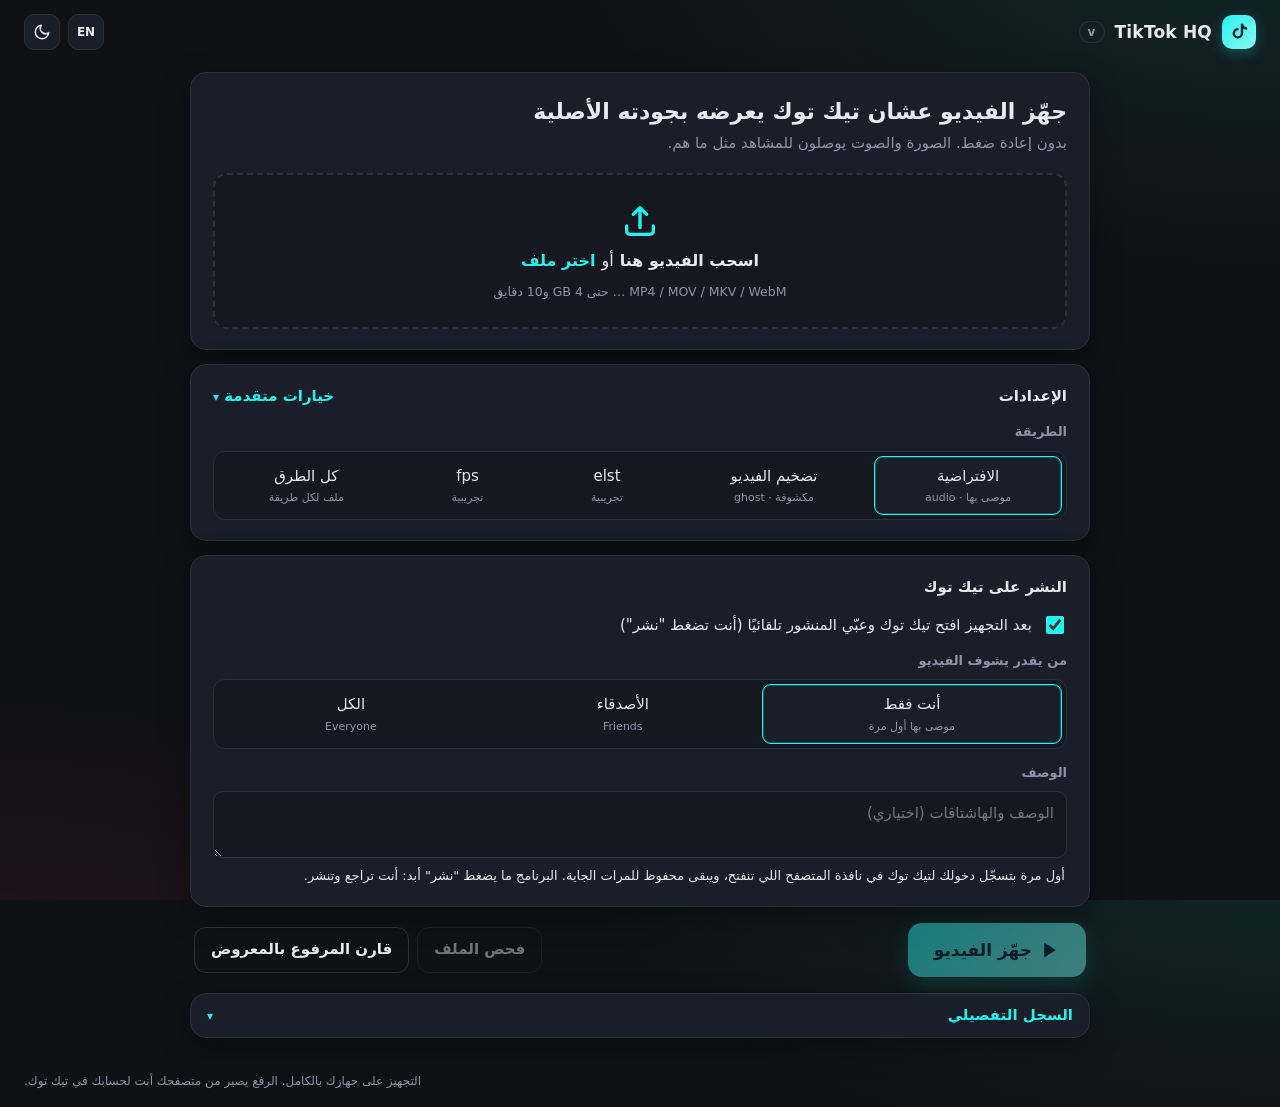
<file: tiktok-hq/ui/index.html>
<!doctype html>
<html lang="ar" dir="rtl" data-theme="dark">
<head>
<meta charset="utf-8">
<meta name="viewport" content="width=device-width, initial-scale=1">
<title>TikTok HQ</title>
<link rel="stylesheet" href="app.css">
</head>
<body>
<div id="app" class="app">

  <header class="topbar">
    <div class="brand">
      <span class="logo" aria-hidden="true">
        <svg viewBox="0 0 24 24" width="22" height="22"><path d="M14 3v10.4a3.2 3.2 0 1 1-2.6-3.14V7.6A5.8 5.8 0 1 0 16.6 13.4V8.2c1.2.9 2.6 1.4 4.2 1.4V7c-2.3 0-4.2-1.9-4.2-4z" fill="currentColor"/></svg>
      </span>
      <span class="brand-name">TikTok HQ</span>
      <span class="badge" id="version">v</span>
    </div>
    <div class="topbar-actions">
      <button class="icon-btn" id="btn-lang" title="English / عربي" type="button"><span id="lang-label">EN</span></button>
      <button class="icon-btn" id="btn-theme" title="Theme" type="button" aria-label="theme">
        <svg class="ico-sun" viewBox="0 0 24 24" width="18" height="18"><circle cx="12" cy="12" r="4" fill="none" stroke="currentColor" stroke-width="2"/><path d="M12 2v2m0 16v2M2 12h2m16 0h2M4.9 4.9l1.4 1.4m11.4 11.4 1.4 1.4M4.9 19.1l1.4-1.4m11.4-11.4 1.4-1.4" stroke="currentColor" stroke-width="2" stroke-linecap="round"/></svg>
        <svg class="ico-moon" viewBox="0 0 24 24" width="18" height="18"><path d="M21 12.8A9 9 0 1 1 11.2 3a7 7 0 0 0 9.8 9.8z" fill="none" stroke="currentColor" stroke-width="2" stroke-linejoin="round"/></svg>
      </button>
    </div>
  </header>

  <main class="main">

    <!-- hero / drop zone -->
    <section class="card hero" id="hero">
      <h1 class="title" data-i18n="title">جهّز الفيديو عشان تيك توك يعرضه بجودته الأصلية</h1>
      <p class="subtitle" data-i18n="subtitle">بدون إعادة ضغط. الصورة والصوت يوصلون للمشاهد مثل ما هم.</p>

      <div class="drop" id="drop" tabindex="0" data-i18n-aria="drop_title" aria-label="اسحب الفيديو هنا">
        <div class="drop-inner" id="drop-empty">
          <svg viewBox="0 0 24 24" width="40" height="40" aria-hidden="true"><path d="M12 16V4m0 0 4 4m-4-4-4 4" fill="none" stroke="currentColor" stroke-width="2" stroke-linecap="round" stroke-linejoin="round"/><path d="M4 15v3a2 2 0 0 0 2 2h12a2 2 0 0 0 2-2v-3" fill="none" stroke="currentColor" stroke-width="2" stroke-linecap="round"/></svg>
          <div class="drop-text">
            <strong data-i18n="drop_title">اسحب الفيديو هنا</strong>
            <span data-i18n="drop_or">أو</span>
            <button class="link-btn" id="btn-pick" type="button" data-i18n="drop_pick">اختر ملف</button>
          </div>
          <small class="muted" data-i18n="drop_hint">MP4 / MOV / MKV / WebM … حتى 4 GB و10 دقايق</small>
        </div>

        <div class="filecard hidden" id="filecard">
          <div class="thumb" aria-hidden="true">
            <svg viewBox="0 0 24 24" width="28" height="28"><rect x="3" y="5" width="18" height="14" rx="3" fill="none" stroke="currentColor" stroke-width="2"/><path d="m10 9 5 3-5 3z" fill="currentColor"/></svg>
          </div>
          <div class="filemeta">
            <div class="filename" id="f-name">—</div>
            <div class="filespecs" id="f-specs">—</div>
            <div class="plan" id="f-plan"></div>
          </div>
          <button class="icon-btn small" id="btn-clear" type="button" title="×" aria-label="clear">
            <svg viewBox="0 0 24 24" width="16" height="16"><path d="M6 6l12 12M18 6 6 18" stroke="currentColor" stroke-width="2" stroke-linecap="round"/></svg>
          </button>
        </div>
      </div>
    </section>

    <!-- options -->
    <section class="card" id="options">
      <div class="row between">
        <h2 class="h2" data-i18n="options">الإعدادات</h2>
        <button class="link-btn" id="btn-advanced" type="button" aria-expanded="false" aria-controls="advanced"><span data-i18n="advanced">خيارات متقدمة</span> <span class="chev">▾</span></button>
      </div>

      <div class="field">
        <label class="label" data-i18n="method">الطريقة</label>
        <div class="segmented" id="method" role="radiogroup">
          <button type="button" role="radio" aria-checked="true" data-value="audio" class="seg active"><span data-i18n="m_audio">الافتراضية</span><small data-i18n="m_audio_s">audio · موصى بها</small></button>
          <button type="button" role="radio" aria-checked="false" data-value="ghost" class="seg"><span data-i18n="m_ghost">تضخيم الفيديو</span><small data-i18n="m_ghost_s">ghost · مكشوفة</small></button>
          <button type="button" role="radio" aria-checked="false" data-value="elst" class="seg"><span data-i18n="m_elst">elst</span><small data-i18n="m_elst_s">تجريبية</small></button>
          <button type="button" role="radio" aria-checked="false" data-value="fps" class="seg"><span data-i18n="m_fps">fps</span><small data-i18n="m_fps_s">تجريبية</small></button>
          <button type="button" role="radio" aria-checked="false" data-value="all" class="seg"><span data-i18n="m_all">كل الطرق</span><small data-i18n="m_all_s">ملف لكل طريقة</small></button>
        </div>
        <p class="hint warn hidden" id="ghost-warn" data-i18n="ghost_warn">تيك توك يكشف هذي الطريقة من أغسطس 2026 (المنشور يصير خاص). للتجربة بس.</p>
      </div>

      <div class="advanced hidden" id="advanced">
        <div class="field">
          <label class="label" data-i18n="tags">التوقيع داخل الملف</label>
          <div class="segmented" id="tags" role="radiogroup">
            <button type="button" role="radio" aria-checked="true" data-value="replica" class="seg active"><span data-i18n="t_replica">برنامج مونتاج</span><small>replica</small></button>
            <button type="button" role="radio" aria-checked="false" data-value="plain" class="seg"><span data-i18n="t_plain">ffmpeg قديم</span><small>plain</small></button>
          </div>
        </div>
        <div class="field">
          <label class="check"><input type="checkbox" id="force"> <span data-i18n="force">إعادة ضغط إجبارية (بس إذا تيك توك أعاد ضغط ملفك)</span></label>
        </div>
        <div class="field">
          <label class="label" data-i18n="outdir">مجلد الناتج</label>
          <div class="row">
            <input class="input" id="outdir" type="text" data-i18n-ph="outdir_ph" placeholder="فاضي = بجانب الفيديو الأصلي">
            <button class="btn ghost" id="btn-outdir" type="button" data-i18n="choose">اختر</button>
          </div>
        </div>
      </div>
    </section>

    <!-- posting on TikTok (hand-over: the app fills the form, the user presses Post) -->
    <section class="card" id="post-opts">
      <h2 class="h2" data-i18n="post_title">النشر على تيك توك</h2>
      <div class="field">
        <label class="check"><input type="checkbox" id="auto-upload" checked> <span data-i18n="auto_upload">بعد التجهيز افتح تيك توك وعبّي المنشور تلقائيًا (أنت تضغط "نشر")</span></label>
      </div>
      <div id="post-fields">
        <div class="field">
          <label class="label" data-i18n="privacy">من يقدر يشوف الفيديو</label>
          <div class="segmented" id="privacy" role="radiogroup">
            <button type="button" role="radio" aria-checked="true" data-value="only_me" class="seg active"><span data-i18n="p_only_me">أنت فقط</span><small data-i18n="p_only_me_s">موصى بها أول مرة</small></button>
            <button type="button" role="radio" aria-checked="false" data-value="friends" class="seg"><span data-i18n="p_friends">الأصدقاء</span><small>Friends</small></button>
            <button type="button" role="radio" aria-checked="false" data-value="everyone" class="seg"><span data-i18n="p_everyone">الكل</span><small>Everyone</small></button>
          </div>
        </div>
        <div class="field">
          <label class="label" for="caption" data-i18n="caption">الوصف</label>
          <textarea class="textarea" id="caption" dir="auto" rows="2" maxlength="2200" data-i18n-ph="caption_ph" placeholder="الوصف والهاشتاقات (اختياري)"></textarea>
        </div>
        <p class="hint" data-i18n="post_hint">أول مرة بتسجّل دخولك لتيك توك في نافذة المتصفح اللي تنفتح، ويبقى محفوظ للمرات الجاية. البرنامج ما يضغط "نشر" أبد: أنت تراجع وتنشر.</p>
        <p class="hint warn hidden" id="no-browser" data-i18n="no_browser_hint">ما لقينا Google Chrome على الجهاز، والنشر التلقائي يحتاجه (أو Microsoft Edge إذا ما فيه كروم).</p>
      </div>
    </section>

    <!-- action -->
    <section class="actions">
      <button class="btn primary big" id="btn-prepare" type="button" disabled>
        <svg viewBox="0 0 24 24" width="20" height="20" aria-hidden="true"><path d="M5 3l14 9-14 9z" fill="currentColor"/></svg>
        <span data-i18n="prepare">جهّز الفيديو</span>
      </button>
      <div class="tools">
        <button class="btn ghost" id="btn-check" type="button" disabled data-i18n="check">فحص الملف</button>
        <button class="btn ghost" id="btn-compare" type="button" data-i18n="compare">قارن المرفوع بالمعروض</button>
      </div>
    </section>

    <!-- progress -->
    <section class="card hidden" id="progress">
      <div class="stepper">
        <div class="step" data-step="1"><span class="dot"></span><span data-i18n="s1">تجهيز</span></div>
        <div class="step" data-step="2"><span class="dot"></span><span data-i18n="s2">تعديل الحاوية</span></div>
        <div class="step" data-step="3"><span class="dot"></span><span data-i18n="s3">تحقق</span></div>
      </div>
      <div class="bar"><div class="fill" id="bar-fill"></div></div>
      <div class="status" id="status" dir="ltr"></div>
    </section>

    <!-- result -->
    <section class="card result hidden" id="result">
      <div class="result-head">
        <span class="okmark" aria-hidden="true">
          <svg viewBox="0 0 24 24" width="22" height="22"><path d="m5 12 4 4L19 6" fill="none" stroke="currentColor" stroke-width="2.5" stroke-linecap="round" stroke-linejoin="round"/></svg>
        </span>
        <div>
          <h2 class="h2" data-i18n="done_title">تم. الملف جاهز للرفع</h2>
          <div class="outputs" id="outputs"></div>
        </div>
        <div class="head-actions">
          <button class="btn primary hidden" id="btn-upload" type="button" data-i18n="upload_now">جهّز المنشور على تيك توك</button>
          <button class="btn" id="btn-open" type="button" data-i18n="open_folder">افتح المجلد</button>
        </div>
      </div>
      <ol class="steps">
        <li data-i18n="n1">ارفعه من متصفح الكمبيوتر (tiktok.com/upload أو TikTok Studio)، مو من تطبيق الجوال.</li>
        <li data-i18n="n2">خلّ خيار الرفع بجودة عالية (HD) مفعّل.</li>
        <li data-i18n="n3">لا تسوي أي تعديل أو قص أو صوت داخل تيك توك.</li>
        <li data-i18n="n4">انشره أول شي بخصوصية (Only you) وانتظر 5 دقايق.</li>
        <li data-i18n="n5">تأكد من الجودة من جهاز أو حساب ثاني، أو من بوت الفحص، ثم خلّه للكل.</li>
      </ol>
    </section>

    <!-- upload to TikTok: status -->
    <section class="card upload hidden" id="upload" data-state="" aria-live="polite">
      <div class="result-head">
        <span class="upmark" aria-hidden="true">
          <svg viewBox="0 0 24 24" width="22" height="22"><path d="M14 3v10.4a3.2 3.2 0 1 1-2.6-3.14V7.6A5.8 5.8 0 1 0 16.6 13.4V8.2c1.2.9 2.6 1.4 4.2 1.4V7c-2.3 0-4.2-1.9-4.2-4z" fill="currentColor"/></svg>
        </span>
        <div>
          <h2 class="h2" id="up-title">—</h2>
          <p class="up-text" id="up-text" dir="auto"></p>
          <p class="muted up-file" id="up-file" dir="auto"></p>
        </div>
        <div class="head-actions">
          <button class="btn ghost" id="btn-up-stop" type="button" data-i18n="up_stop">إيقاف</button>
          <button class="btn hidden" id="btn-up-retry" type="button" data-i18n="up_retry">حاول مرة ثانية</button>
          <button class="btn ghost hidden" id="btn-up-debug" type="button" data-i18n="up_debug">ملفات التشخيص</button>
        </div>
      </div>
      <div class="stepper up-steps">
        <div class="step" data-up="1"><span class="dot"></span><span data-i18n="u1">فتح المتصفح</span></div>
        <div class="step" data-up="2"><span class="dot"></span><span data-i18n="u2">تسجيل الدخول</span></div>
        <div class="step" data-up="3"><span class="dot"></span><span data-i18n="u3">رفع الملف</span></div>
        <div class="step" data-up="4"><span class="dot"></span><span data-i18n="u4">الوصف والخصوصية</span></div>
        <div class="step" data-up="5"><span class="dot"></span><span data-i18n="u5">ضغطتك على "نشر"</span></div>
      </div>
    </section>

    <!-- verdict (compare) -->
    <section class="card verdict hidden" id="verdict">
      <div class="verdict-badge" id="verdict-badge">—</div>
      <p class="verdict-text" id="verdict-text"></p>
    </section>

    <!-- error -->
    <section class="card error hidden" id="error">
      <div class="result-head">
        <span class="errmark" aria-hidden="true">
          <svg viewBox="0 0 24 24" width="22" height="22"><path d="M12 8v5m0 3.5v.5M10.3 3.9 2.6 17.2A2 2 0 0 0 4.3 20h15.4a2 2 0 0 0 1.7-2.8L13.7 3.9a2 2 0 0 0-3.4 0z" fill="none" stroke="currentColor" stroke-width="2" stroke-linecap="round" stroke-linejoin="round"/></svg>
        </span>
        <div>
          <h2 class="h2" data-i18n="err_title">ما اكتمل</h2>
          <p class="muted" id="error-text" dir="auto"></p>
        </div>
      </div>
    </section>

    <!-- log -->
    <section class="card log-card" id="log-card">
      <button class="row between link-btn wide" id="btn-log" type="button" aria-expanded="false" aria-controls="log">
        <span data-i18n="log">السجل التفصيلي</span><span class="chev" id="log-chev">▾</span>
      </button>
      <pre class="log hidden" id="log" dir="ltr"></pre>
    </section>

  </main>

  <footer class="foot">
    <span class="muted" id="tools-line"></span>
    <span class="muted" data-i18n="foot">التجهيز على جهازك بالكامل. الرفع يصير من متصفحك أنت لحسابك في تيك توك.</span>
  </footer>

  <div class="toast hidden" id="toast" dir="auto" role="status" aria-live="polite"></div>
</div>
<script src="app.js"></script>
</body>
</html>
</file>
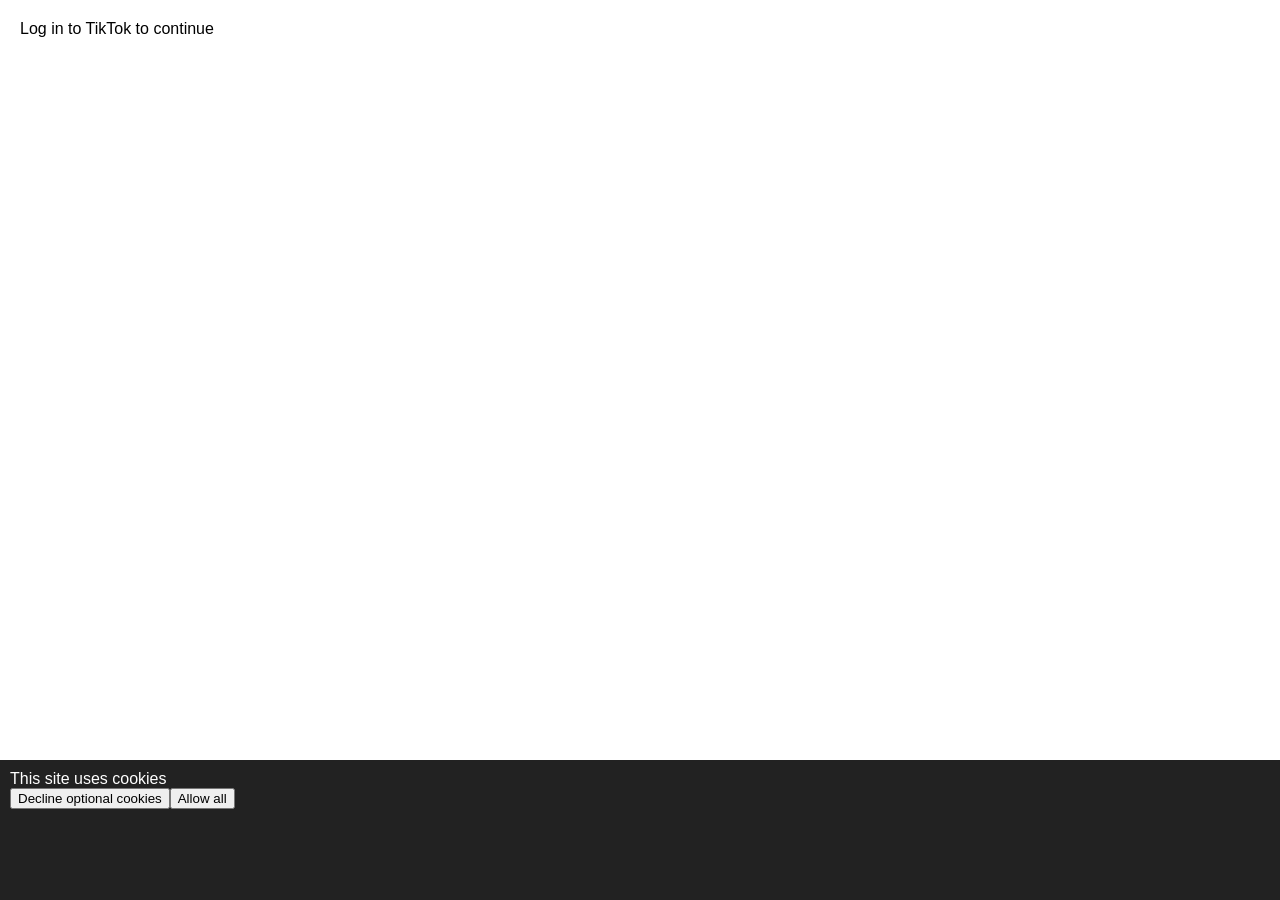
<file: tiktok-hq/tests/fixtures/mock_studio.html>
<!doctype html>
<!-- Test double of the TikTok Studio upload page (structure modelled on the selectors open-source
     uploaders use in 2026). Used by tests and the CI self-test; never shipped as a real target.
     Every press of the Post button is logged ("post-click"): the app must never press it, the user does.
     window.__form() reads the filled form; window.__simulateUserPost() stands in for the user's own
     Post + "Post now" (the tests call it to check that the app notices a finished post).
     ?noprivate=1 removes the "Only you" choice (the app must then stop before the hand-over). -->
<html lang="en">
<head>
<meta charset="utf-8">
<title>Mock TikTok Studio upload</title>
<style>
  body { font-family: sans-serif; margin: 0; padding: 20px 20px 140px; }
  .hidden { display: none !important; }
  #drop { border: 2px dashed #aaa; padding: 30px; text-align: center; }
  .public-DraftEditor-content { border: 1px solid #999; min-height: 40px; padding: 6px; }
  [role=listbox] { border: 1px solid #333; background: #fff; position: absolute; z-index: 5; }
  [role=option] { padding: 6px 14px; cursor: pointer; }
  .modal { position: fixed; inset: 0; background: rgba(0,0,0,.4); display: flex; align-items: center; justify-content: center; z-index: 50; }
  .modal > div { background: #fff; padding: 24px; }
  tiktok-cookie-banner { position: fixed; left: 0; right: 0; bottom: 0; height: 120px; background: #222; color: #fff; z-index: 40; display: block; padding: 10px; }
  #postbar { margin-top: 40px; }
  button[data-disabled="true"] { opacity: .4; }
</style>
</head>
<body>
<div id="root">
  <div id="login" >Log in to TikTok to continue</div>
  <div id="studio" class="hidden">
    <h1>Upload video</h1>
    <div id="drop">Select video to upload <input type="file" accept="video/*" id="file" style="display:none"></div>
    <div id="progress" class="hidden">Uploading <span id="pct">0%</span></div>
    <div id="details" class="hidden">
      <div class="resolution-label-text">1080p</div>
      <label>Description</label>
      <div class="public-DraftEditor-content" contenteditable="true" id="caption"></div>
      <div data-e2e="video_visibility_container" style="position:relative; margin-top: 16px;">
        <span>Who can watch this video</span>
        <button role="combobox" aria-expanded="false" id="vis"><span id="visval">Everyone</span></button>
        <div role="listbox" id="opts" class="hidden">
          <div role="option">Everyone</div>
          <div role="option">Friends</div>
          <div role="option">Only you</div>
        </div>
      </div>
    </div>
    <div id="postbar">
      <button data-e2e="post_video_button" data-disabled="true" class="TUXButton--primary" id="post"><div>Post</div></button>
    </div>
    <div id="done" class="hidden">Your video has been uploaded</div>
  </div>
</div>
<tiktok-cookie-banner id="cookies">This site uses cookies
  <div class="button-wrapper"><button id="decline">Decline optional cookies</button><button id="allow">Allow all</button></div>
</tiktok-cookie-banner>
<script>
  window.__posted = null;
  window.__events = [];
  const $ = (id) => document.getElementById(id);
  const log = (e) => window.__events.push(e);
  // "user logs in" after a short while
  setTimeout(() => { $('login').classList.add('hidden'); $('studio').classList.remove('hidden'); log('login'); }, 1500);
  $('decline').addEventListener('click', () => { $('cookies').remove(); log('cookies-declined'); });
  $('allow').addEventListener('click', () => { $('cookies').remove(); log('cookies-allowed'); });
  $('file').addEventListener('change', () => {
    const f = $('file').files[0];
    if (!f) return;
    log('file:' + f.name + ':' + f.size);
    $('progress').classList.remove('hidden');
    let p = 0;
    const t = setInterval(() => {
      p += 25; $('pct').textContent = p + '%';
      if (p >= 100) {
        clearInterval(t);
        $('progress').classList.add('hidden');
        $('details').classList.remove('hidden');
        $('caption').textContent = f.name.replace(/\.[^.]+$/, '');   // TikTok pre-fills the file name
        $('post').setAttribute('data-disabled', 'false');
        // a pop-up that covers the page until dismissed
        const m = document.createElement('div');
        m.className = 'modal'; m.id = 'splitmodal';
        m.innerHTML = '<div>Turn on automatic content checks?<br><button id="notnow"><div>Not now</div></button> <button id="turnon">Turn on</button></div>';
        document.body.appendChild(m);
        $('notnow').addEventListener('click', () => { m.remove(); log('not-now'); });
        $('turnon').addEventListener('click', () => { m.remove(); log('turn-on'); });
      }
    }, 300);
  });
  if (/[?&]noprivate=1/.test(location.search)) {
    for (const o of document.querySelectorAll('[role=option]')) { if (o.textContent === 'Only you') o.remove(); }
  }
  window.__form = () => {
    const f = $('file').files[0];
    return { caption: $('caption').innerText, privacy: $('visval').textContent, file: f ? f.name : null,
             size: f ? f.size : 0, postEnabled: $('post').getAttribute('data-disabled') === 'false',
             marked: $('post').hasAttribute('data-tiktokhq-ready') };
  };
  const finishPost = () => {
    window.__posted = { caption: $('caption').innerText, privacy: $('visval').textContent, file: $('file').files[0].name, size: $('file').files[0].size };
    $('details').classList.add('hidden'); $('postbar').classList.add('hidden'); $('drop').classList.add('hidden');
    $('done').classList.remove('hidden');
  };
  window.__simulateUserPost = () => { finishPost(); log('user-posted'); return true; };
  $('vis').addEventListener('click', () => {
    const open = $('opts').classList.toggle('hidden') === false;
    $('vis').setAttribute('aria-expanded', open ? 'true' : 'false');
  });
  for (const o of document.querySelectorAll('[role=option]')) {
    o.addEventListener('click', () => { $('visval').textContent = o.textContent; $('opts').classList.add('hidden'); $('vis').setAttribute('aria-expanded', 'false'); log('vis:' + o.textContent); });
  }
  $('post').addEventListener('click', (ev) => {
    log('post-click');
    if ($('post').getAttribute('data-disabled') === 'true') { log('post-while-disabled'); return; }
    const m = document.createElement('div');
    m.className = 'modal';
    m.innerHTML = '<div>Continue to post?<br><button id="cancelpost">Cancel</button> <button id="postnow"><div>Post now</div></button></div>';
    document.body.appendChild(m);
    $('cancelpost').addEventListener('click', () => { m.remove(); log('cancel'); });
    $('postnow').addEventListener('click', () => { m.remove(); finishPost(); log('posted'); });
  });
</script>
</body>
</html>
</file>
<file: tiktok-hq/ui/app.css>
/* TikTok HQ - modern UI. No external assets (works offline inside the app). */

:root {
  --bg: #0f1115;
  --bg-2: #151821;
  --card: #1a1e29;
  --card-2: #20253200;
  --border: #2a3040;
  --text: #e8eaf0;
  --muted: #8d94a6;
  --accent: #25f4ee;        /* tiktok cyan */
  --accent-2: #fe2c55;      /* tiktok pink */
  --accent-ink: #06202a;
  --ok: #3ddc84;
  --warn: #ffb020;
  --err: #ff5a6a;
  --accent-line: #25f4ee;   /* borders / focus of active controls */
  --accent-text: #25f4ee;   /* links and info chips */
  --shadow: 0 10px 30px rgba(0, 0, 0, .35);
  --radius: 16px;
  --font: system-ui, -apple-system, "Segoe UI", "SF Pro Text", "Noto Sans Arabic", "Tahoma", sans-serif;
  --mono: ui-monospace, "Cascadia Mono", "SF Mono", Menlo, Consolas, monospace;
}
:root[data-theme="light"] {
  --bg: #f3f4f8;
  --bg-2: #ffffff;
  --card: #ffffff;
  --border: #e1e4ec;
  --text: #171a22;
  --muted: #6b7280;
  --accent-ink: #063a40;
  --accent-line: #0b8a86;
  --accent-text: #0b7a77;
  --ok: #15803d;
  --warn: #b45309;
  --err: #dc2626;
  --shadow: 0 10px 30px rgba(20, 30, 60, .08);
}

* { box-sizing: border-box; }
html, body { height: 100%; }
body {
  margin: 0;
  font-family: var(--font);
  font-size: 15px;
  line-height: 1.55;
  color: var(--text);
  background: radial-gradient(1200px 600px at 100% -10%, rgba(37, 244, 238, .10), transparent 60%),
              radial-gradient(900px 500px at 0% 110%, rgba(254, 44, 85, .10), transparent 60%),
              var(--bg);
  font-variant-numeric: tabular-nums;
  -webkit-font-smoothing: antialiased;
  user-select: none;
}
button, input, textarea { font: inherit; color: inherit; }
button { cursor: pointer; }
.hidden { display: none !important; }
.muted { color: var(--muted); }

.app { min-height: 100%; display: flex; flex-direction: column; }
.main { flex: 1; width: min(900px, 100% - 48px); margin: 0 auto; padding: 8px 0 24px; display: flex; flex-direction: column; gap: 14px; }

/* top bar */
.topbar { display: flex; align-items: center; justify-content: space-between; padding: 14px 24px; }
.brand { display: flex; align-items: center; gap: 10px; font-weight: 700; font-size: 17px; letter-spacing: .2px; }
.logo { display: inline-grid; place-items: center; width: 34px; height: 34px; border-radius: 10px; color: var(--accent-ink);
  background: linear-gradient(135deg, var(--accent), #8ef7f3); box-shadow: 0 4px 14px rgba(37, 244, 238, .25); }
.badge { font-size: 12px; font-weight: 600; color: var(--muted); border: 1px solid var(--border); border-radius: 999px; padding: 1px 8px; direction: ltr; }
.topbar-actions { display: flex; gap: 8px; }
.icon-btn { display: inline-grid; place-items: center; width: 36px; height: 36px; border-radius: 10px; border: 1px solid var(--border); background: var(--card); color: var(--text); transition: background .15s, transform .1s; }
.icon-btn:hover { background: var(--bg-2); }
.icon-btn:active { transform: scale(.96); }
.icon-btn.small { width: 30px; height: 30px; border-radius: 8px; }
#lang-label { font-size: 12px; font-weight: 700; }
:root[data-theme="light"] .ico-moon, :root[data-theme="dark"] .ico-sun { display: none; }

/* cards */
.card { background: var(--card); border: 1px solid var(--border); border-radius: var(--radius); padding: 20px 22px; box-shadow: var(--shadow); }
.h2 { font-size: 15px; font-weight: 700; margin: 0; }
.row { display: flex; align-items: center; gap: 10px; }
.row.between { justify-content: space-between; }
.wide { width: 100%; }

/* hero */
.hero { padding-top: 24px; }
.title { font-size: 22px; font-weight: 800; margin: 0 0 4px; line-height: 1.4; }
.subtitle { margin: 0 0 18px; color: var(--muted); }

.drop { position: relative; border: 2px dashed var(--border); border-radius: 14px; padding: 26px 20px; text-align: center; transition: border-color .15s, background .15s; background: var(--bg-2); outline: none; }
.drop:hover, .drop:focus-visible { border-color: var(--accent-line); }
.drop.over { border-color: var(--accent-line); background: rgba(37, 244, 238, .07); }
.drop.has-file { padding: 14px 16px; text-align: start; border-style: solid; }
.drop-inner { display: flex; flex-direction: column; align-items: center; gap: 8px; color: var(--muted); }
.drop-inner svg { color: var(--accent-text); }
.drop-text { display: flex; gap: 6px; align-items: baseline; color: var(--text); font-size: 16px; }
.link-btn { background: none; border: 0; padding: 0; color: var(--accent-text); font-weight: 600; }
.link-btn:hover { text-decoration: underline; }

.filecard { display: flex; align-items: center; gap: 14px; }
.thumb { flex: 0 0 52px; height: 52px; display: grid; place-items: center; border-radius: 12px; background: linear-gradient(135deg, rgba(37, 244, 238, .18), rgba(254, 44, 85, .18)); color: var(--text); }
.filemeta { flex: 1; min-width: 0; }
.filename { font-weight: 700; white-space: nowrap; overflow: hidden; text-overflow: ellipsis; direction: ltr; text-align: start; unicode-bidi: plaintext; -webkit-user-select: text; user-select: text; }
.filespecs { color: var(--muted); font-size: 13px; direction: ltr; text-align: start; unicode-bidi: plaintext; }
.plan { margin-top: 6px; font-size: 13px; display: flex; flex-wrap: wrap; gap: 6px; }
.chip { display: inline-flex; align-items: center; gap: 6px; padding: 2px 10px; border-radius: 999px; font-size: 12.5px; font-weight: 600; border: 1px solid var(--border); background: var(--card); unicode-bidi: plaintext; }
.chip.ok { color: var(--ok); border-color: rgba(61, 220, 132, .35); }
.chip.warn { color: var(--warn); border-color: rgba(255, 176, 32, .4); }
.chip.info { color: var(--accent-text); border-color: rgba(37, 244, 238, .35); }

/* options */
.field { margin-top: 14px; }
.label { display: block; font-size: 13px; font-weight: 600; color: var(--muted); margin-bottom: 8px; }
.segmented { display: flex; flex-wrap: wrap; gap: 6px; padding: 4px; border-radius: 12px; background: var(--bg-2); border: 1px solid var(--border); }
.seg { flex: 1 1 auto; min-width: 110px; display: flex; flex-direction: column; align-items: center; gap: 1px; padding: 8px 10px; border-radius: 9px; border: 1px solid transparent; background: transparent; transition: background .15s, border-color .15s; }
.seg small { font-size: 11px; color: var(--muted); direction: ltr; }
.seg:hover { background: var(--card); }
.seg.active { background: var(--card); border-color: var(--accent-line); box-shadow: 0 0 0 1px rgba(37, 244, 238, .25) inset; }
.hint { font-size: 13px; margin: 8px 2px 0; }
.hint.warn { color: var(--warn); }
.advanced { margin-top: 6px; padding-top: 4px; border-top: 1px dashed var(--border); }
.check { display: flex; align-items: center; gap: 10px; cursor: pointer; }
.check input { width: 18px; height: 18px; accent-color: var(--accent); }
.input { flex: 1; padding: 10px 12px; border-radius: 10px; border: 1px solid var(--border); background: var(--bg-2); color: var(--text); direction: ltr; text-align: start; }
.input:focus { outline: 2px solid rgba(37, 244, 238, .4); border-color: var(--accent-line); }
.chev { display: inline-block; transition: transform .15s; font-size: 12px; }
.open .chev, .chev.open { transform: rotate(180deg); }

/* buttons */
.btn { display: inline-flex; align-items: center; justify-content: center; gap: 8px; padding: 10px 16px; border-radius: 12px; border: 1px solid var(--border); background: var(--card); color: var(--text); font-weight: 600; transition: transform .1s, filter .15s, background .15s; }
.btn:hover { filter: brightness(1.08); }
.btn:active { transform: translateY(1px); }
.btn:disabled { opacity: .45; cursor: not-allowed; filter: none; transform: none; }
.btn.ghost { background: transparent; }
.btn.primary { border: 0; color: #06202a; background: linear-gradient(135deg, var(--accent), #7af5f0); box-shadow: 0 8px 22px rgba(37, 244, 238, .28); }
.btn.big { padding: 14px 26px; font-size: 17px; border-radius: 14px; }
.actions { display: flex; align-items: center; justify-content: space-between; gap: 12px; flex-wrap: wrap; padding: 2px 4px; }
.tools { display: flex; gap: 8px; flex-wrap: wrap; }

/* progress */
.stepper { display: flex; gap: 8px; margin-bottom: 14px; }
.step { flex: 1; display: flex; align-items: center; gap: 8px; padding: 8px 10px; border-radius: 10px; background: var(--bg-2); color: var(--muted); font-size: 13.5px; font-weight: 600; border: 1px solid var(--border); }
.step .dot { width: 10px; height: 10px; border-radius: 50%; background: var(--border); flex: 0 0 auto; }
.step.active { color: var(--text); border-color: var(--accent-line); }
.step.active .dot { background: var(--accent-line); box-shadow: 0 0 0 4px rgba(37, 244, 238, .2); animation: pulse 1.2s infinite; }
.step.done { color: var(--text); }
.step.done .dot { background: var(--ok); }
@keyframes pulse { 0%, 100% { box-shadow: 0 0 0 3px rgba(37, 244, 238, .2); } 50% { box-shadow: 0 0 0 7px rgba(37, 244, 238, .08); } }
.bar { height: 10px; border-radius: 999px; background: var(--bg-2); border: 1px solid var(--border); overflow: hidden; }
.fill { height: 100%; width: 0; border-radius: inherit; background: linear-gradient(90deg, var(--accent), var(--accent-2)); transition: width .25s ease; }
.fill.indeterminate { width: 35% !important; animation: slide 1.2s infinite ease-in-out; }
@keyframes slide { 0% { margin-inline-start: -35%; } 100% { margin-inline-start: 100%; } }
.status { margin-top: 10px; font-family: var(--mono); font-size: 12.5px; color: var(--muted); white-space: nowrap; overflow: hidden; text-overflow: ellipsis; text-align: left; }

/* result / error / verdict */
.result-head { display: flex; align-items: flex-start; gap: 14px; }
.result-head > div { flex: 1; min-width: 0; }
.okmark { display: grid; place-items: center; width: 40px; height: 40px; border-radius: 50%; background: rgba(61, 220, 132, .15); color: var(--ok); flex: 0 0 auto; }
.errmark { display: grid; place-items: center; width: 40px; height: 40px; border-radius: 50%; background: rgba(255, 90, 106, .15); color: var(--err); flex: 0 0 auto; }
.result { border-color: rgba(61, 220, 132, .35); }
.error { border-color: rgba(255, 90, 106, .4); }
.outputs { margin-top: 4px; font-family: var(--mono); font-size: 12.5px; color: var(--muted); direction: ltr; text-align: left; white-space: pre-line; overflow-wrap: anywhere; -webkit-user-select: text; user-select: text; }
.steps { margin: 16px 0 0; padding-inline-start: 22px; color: var(--text); }
.steps li { margin: 6px 0; }
.verdict { display: flex; align-items: center; gap: 14px; }
.verdict-badge { font-family: var(--mono); font-weight: 800; padding: 6px 12px; border-radius: 10px; background: var(--bg-2); border: 1px solid var(--border); direction: ltr; }
.verdict-badge.good { color: var(--ok); border-color: rgba(61, 220, 132, .4); }
.verdict-badge.bad { color: var(--err); border-color: rgba(255, 90, 106, .4); }
.verdict-text { margin: 0; }

/* log */
.log-card { padding: 10px 16px; }
.log { margin: 10px 0 0; max-height: 280px; overflow: auto; padding: 12px; border-radius: 10px; background: var(--bg); border: 1px solid var(--border); font-family: var(--mono); font-size: 12.5px; line-height: 1.5; color: var(--muted); white-space: pre-wrap; text-align: left; -webkit-user-select: text; user-select: text; }

/* footer, toast */
.foot { display: flex; justify-content: space-between; gap: 12px; padding: 10px 24px 16px; font-size: 12px; flex-wrap: wrap; }
#tools-line { direction: ltr; }
.toast { position: fixed; bottom: 22px; inset-inline-start: 50%; transform: translateX(-50%); background: var(--text); color: var(--bg); padding: 10px 16px; border-radius: 12px; box-shadow: var(--shadow); font-weight: 600; max-width: min(640px, 90vw); z-index: 10; }
[dir="rtl"] .toast { transform: translateX(50%); }

#error-text { -webkit-user-select: text; user-select: text; }
.drop:focus-visible, .btn:focus-visible, .seg:focus-visible, .icon-btn:focus-visible, .link-btn:focus-visible { outline: 2px solid var(--accent-line); outline-offset: 2px; }

/* busy state */
.busy .btn.primary { pointer-events: none; opacity: .6; }

/* posting on TikTok */
.textarea { display: block; width: 100%; min-height: 58px; resize: vertical; line-height: 1.5; padding: 10px 12px; border-radius: 10px;
  border: 1px solid var(--border); background: var(--bg-2); color: var(--text); text-align: start; }
.textarea:focus { outline: 2px solid rgba(37, 244, 238, .4); border-color: var(--accent-line); }
.input, .textarea { -webkit-user-select: text; user-select: text; }
.head-actions { display: flex; gap: 8px; flex-wrap: wrap; justify-content: flex-end; align-items: center; }
.upmark { display: grid; place-items: center; width: 40px; height: 40px; border-radius: 50%; background: rgba(37, 244, 238, .14); color: var(--accent-text); flex: 0 0 auto; }
.upload { border-color: rgba(37, 244, 238, .35); }
.upload[data-state="ready"] { border-color: var(--accent-2); box-shadow: 0 0 0 1px rgba(254, 44, 85, .35), var(--shadow); }
.upload[data-state="ready"] .upmark { background: rgba(254, 44, 85, .15); color: var(--accent-2); animation: pulse 1.6s infinite; }
.upload[data-state="posted"] { border-color: rgba(61, 220, 132, .45); }
.upload[data-state="posted"] .upmark { background: rgba(61, 220, 132, .15); color: var(--ok); }
.upload[data-state="error"] { border-color: rgba(255, 90, 106, .4); }
.upload[data-state="error"] .upmark { background: rgba(255, 90, 106, .15); color: var(--err); }
.up-text { margin: 4px 0 0; font-weight: 600; }
.up-file { margin: 2px 0 0; font-size: 12.5px; direction: ltr; text-align: start; unicode-bidi: plaintext; overflow-wrap: anywhere; }
.up-steps { margin: 14px 0 0; flex-wrap: wrap; }
.up-steps .step { min-width: 120px; }
.step.fail { color: var(--err); border-color: rgba(255, 90, 106, .45); }
.step.fail .dot { background: var(--err); }
</file>
